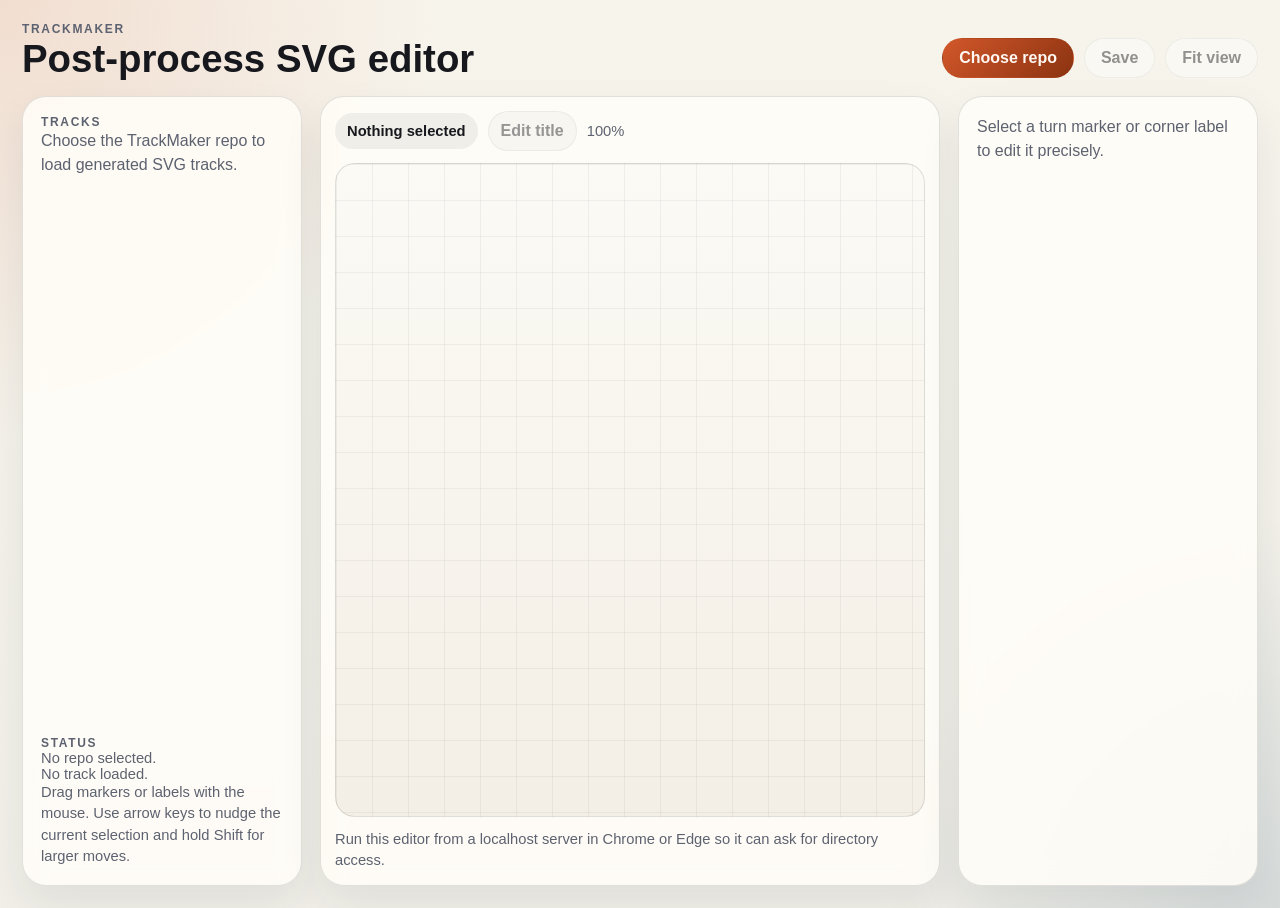
<file: editor/index.html>
<!DOCTYPE html>
<html lang="en">
  <head>
    <meta charset="utf-8" />
    <meta name="viewport" content="width=device-width, initial-scale=1" />
    <title>TrackMaker Editor</title>
    <link rel="stylesheet" href="./styles.css" />
  </head>
  <body>
    <div class="app-shell">
      <header class="topbar">
        <div>
          <p class="eyebrow">TrackMaker</p>
          <h1>Post-process SVG editor</h1>
        </div>
        <div class="toolbar">
          <button id="connectButton" class="button button-primary">Choose repo</button>
          <button id="saveButton" class="button" disabled>Save</button>
          <button id="fitButton" class="button" disabled>Fit view</button>
        </div>
      </header>

      <main class="layout">
        <aside class="panel sidebar">
          <section>
            <p class="panel-label">Tracks</p>
            <div id="trackList" class="track-list empty-state">
              Choose the TrackMaker repo to load generated SVG tracks.
            </div>
          </section>
          <section class="sidebar-meta">
            <p class="panel-label">Status</p>
            <p id="repoLabel" class="meta-line">No repo selected.</p>
            <p id="trackMeta" class="meta-line">No track loaded.</p>
            <p class="shortcut-note">
              Drag markers or labels with the mouse. Use arrow keys to nudge the current selection and hold Shift for larger moves.
            </p>
          </section>
        </aside>

        <section class="panel canvas-panel">
          <div class="canvas-toolbar">
            <span id="selectionLabel" class="selection-pill">Nothing selected</span>
            <button id="selectTitleButton" class="button button-quiet" disabled>Edit title</button>
            <span id="zoomLabel" class="meta-line">100%</span>
          </div>
          <div id="canvasViewport" class="canvas-viewport">
            <div id="canvasStage" class="canvas-stage"></div>
          </div>
          <p id="statusMessage" class="status-line">
            Run this editor from a localhost server in Chrome or Edge so it can ask for directory access.
          </p>
        </section>

        <aside class="panel inspector">
          <section id="emptyInspector" class="empty-state">
            Select a turn marker or corner label to edit it precisely.
          </section>

          <section id="markerInspector" class="inspector-section hidden">
            <p class="panel-label">Turn marker</p>
            <label class="field">
              <span>Turn</span>
              <input id="markerTurn" type="text" readonly />
            </label>
            <label class="field">
              <span>X</span>
              <input id="markerX" type="number" step="0.1" />
            </label>
            <label class="field">
              <span>Y</span>
              <input id="markerY" type="number" step="0.1" />
            </label>
            <button id="resetMarkerButton" class="button button-secondary">Reset marker</button>
          </section>

          <section id="titleInspector" class="inspector-section hidden">
            <p class="panel-label">Track title</p>
            <label class="field field-inline">
              <span>Visible</span>
              <input id="titleVisible" type="checkbox" />
            </label>
            <label class="field">
              <span>X</span>
              <input id="titleX" type="number" step="0.1" />
            </label>
            <label class="field">
              <span>Y</span>
              <input id="titleY" type="number" step="0.1" />
            </label>
            <label class="field">
              <span>Font family</span>
              <input id="titleFontFamily" type="text" placeholder="Inter, Arial, sans-serif" />
            </label>
            <label class="field">
              <span>Font size</span>
              <input id="titleFontSize" type="number" step="0.5" min="1" placeholder="34" />
            </label>
            <button id="resetTitleButton" class="button button-secondary">Reset title settings</button>
          </section>

          <section id="labelInspector" class="inspector-section hidden">
            <p class="panel-label">Corner label</p>
            <label class="field">
              <span>Text</span>
              <textarea id="labelName" rows="4"></textarea>
            </label>
            <label class="field">
              <span>Anchor</span>
              <select id="labelAnchor">
                <option value="middle">Center</option>
                <option value="start">Left</option>
                <option value="end">Right</option>
              </select>
            </label>
            <label class="field">
              <span>X</span>
              <input id="labelX" type="number" step="0.1" />
            </label>
            <label class="field">
              <span>Y</span>
              <input id="labelY" type="number" step="0.1" />
            </label>
            <label class="field">
              <span>Font family for all labels</span>
              <input id="labelFontFamily" type="text" placeholder="Inter, Arial, sans-serif" />
            </label>
            <label class="field">
              <span>Font size for all labels</span>
              <input id="labelFontSize" type="number" step="0.5" min="1" placeholder="18" />
            </label>
            <button id="resetLabelButton" class="button button-secondary">Reset label overrides</button>
          </section>
        </aside>
      </main>
    </div>

    <script type="module" src="./app.js"></script>
  </body>
</html>
</file>
<file: editor/styles.css>
:root {
  color-scheme: light;
  --bg: #f1efe8;
  --panel: rgba(255, 253, 247, 0.88);
  --panel-strong: #fffdf7;
  --ink: #16181d;
  --muted: #5d6270;
  --line: rgba(22, 24, 29, 0.12);
  --accent: #d2572a;
  --accent-deep: #8b3311;
  --track-shadow: 0 24px 60px rgba(26, 34, 46, 0.12);
  --panel-shadow: 0 18px 40px rgba(26, 34, 46, 0.08);
}

* {
  box-sizing: border-box;
}

body {
  margin: 0;
  min-height: 100vh;
  font-family: "Space Grotesk", "Segoe UI", sans-serif;
  color: var(--ink);
  background:
    radial-gradient(circle at top left, rgba(210, 87, 42, 0.14), transparent 28%),
    radial-gradient(circle at bottom right, rgba(16, 72, 117, 0.12), transparent 25%),
    linear-gradient(180deg, #f7f4ec, var(--bg));
}

.app-shell {
  min-height: 100vh;
  padding: 22px;
}

.topbar {
  display: flex;
  align-items: end;
  justify-content: space-between;
  gap: 20px;
  margin-bottom: 18px;
}

.eyebrow,
.panel-label {
  margin: 0;
  font-size: 0.75rem;
  font-weight: 700;
  letter-spacing: 0.14em;
  text-transform: uppercase;
  color: var(--muted);
}

h1 {
  margin: 4px 0 0;
  font-size: clamp(1.7rem, 3vw, 2.4rem);
  line-height: 1;
}

.layout {
  display: grid;
  grid-template-columns: 280px minmax(0, 1fr) 300px;
  gap: 18px;
  min-height: calc(100vh - 110px);
}

.panel {
  border: 1px solid var(--line);
  border-radius: 24px;
  background: var(--panel);
  backdrop-filter: blur(12px);
  box-shadow: var(--panel-shadow);
}

.sidebar,
.inspector {
  padding: 18px;
  display: flex;
  flex-direction: column;
  gap: 18px;
}

.canvas-panel {
  padding: 14px;
  display: flex;
  flex-direction: column;
  gap: 12px;
}

.canvas-toolbar,
.toolbar {
  display: flex;
  align-items: center;
  gap: 10px;
  flex-wrap: wrap;
}

.toolbar {
  justify-content: flex-end;
}

.button {
  appearance: none;
  border: 1px solid var(--line);
  border-radius: 999px;
  padding: 10px 16px;
  font: inherit;
  font-weight: 600;
  background: rgba(255, 255, 255, 0.85);
  color: var(--ink);
  cursor: pointer;
  transition: transform 120ms ease, background 120ms ease, border-color 120ms ease;
}

.button:hover:not(:disabled) {
  transform: translateY(-1px);
  border-color: rgba(22, 24, 29, 0.24);
}

.button:disabled {
  cursor: not-allowed;
  opacity: 0.45;
}

.button-primary {
  background: linear-gradient(135deg, var(--accent), var(--accent-deep));
  border-color: transparent;
  color: #fff7f2;
}

.button-quiet {
  padding-inline: 12px;
  background: rgba(22, 24, 29, 0.06);
}

.button-secondary {
  width: 100%;
}

.track-list {
  display: flex;
  flex-direction: column;
  gap: 10px;
  min-height: 180px;
}

.track-button {
  width: 100%;
  padding: 12px 14px;
  border: 1px solid var(--line);
  border-radius: 18px;
  background: rgba(255, 255, 255, 0.72);
  text-align: left;
  cursor: pointer;
}

.track-button.is-active {
  border-color: rgba(210, 87, 42, 0.48);
  background: rgba(210, 87, 42, 0.1);
}

.track-name {
  display: block;
  font-weight: 700;
}

.track-path,
.meta-line,
.shortcut-note,
.status-line {
  margin: 0;
  font-size: 0.92rem;
  color: var(--muted);
}

.shortcut-note,
.status-line {
  line-height: 1.45;
}

.canvas-viewport {
  position: relative;
  overflow: hidden;
  flex: 1;
  min-height: 580px;
  border-radius: 20px;
  border: 1px solid var(--line);
  background:
    linear-gradient(90deg, rgba(22, 24, 29, 0.05) 1px, transparent 1px),
    linear-gradient(rgba(22, 24, 29, 0.05) 1px, transparent 1px),
    linear-gradient(180deg, #fcfaf5, #f3efe6);
  background-size: 36px 36px, 36px 36px, auto;
  cursor: grab;
}

.canvas-viewport.is-panning {
  cursor: grabbing;
}

.canvas-stage {
  position: absolute;
  left: 0;
  top: 0;
  transform-origin: top left;
  will-change: transform;
  box-shadow: var(--track-shadow);
}

.canvas-stage svg {
  display: block;
  overflow: visible;
}

.selection-pill {
  display: inline-flex;
  align-items: center;
  min-height: 36px;
  padding: 0 12px;
  border-radius: 999px;
  background: rgba(22, 24, 29, 0.06);
  font-size: 0.92rem;
  font-weight: 600;
}

.inspector-section {
  display: flex;
  flex-direction: column;
  gap: 12px;
}

.field {
  display: flex;
  flex-direction: column;
  gap: 6px;
  font-size: 0.9rem;
}

.field span {
  font-weight: 600;
}

.field-inline {
  flex-direction: row;
  align-items: center;
  justify-content: space-between;
}

.field-inline input[type="checkbox"] {
  width: auto;
  transform: scale(1.1);
}

.field input,
.field textarea,
.field select {
  width: 100%;
  border: 1px solid rgba(22, 24, 29, 0.16);
  border-radius: 14px;
  padding: 10px 12px;
  font: inherit;
  background: var(--panel-strong);
}

.field textarea {
  resize: vertical;
  min-height: 110px;
}

.empty-state {
  color: var(--muted);
  line-height: 1.5;
}

.hidden {
  display: none;
}

.sidebar-meta {
  margin-top: auto;
}

.is-selected {
  filter: drop-shadow(0 0 0 rgba(0, 0, 0, 0));
}

.editor-marker {
  cursor: grab;
}

.editor-label {
  cursor: grab;
}

.editor-title {
  cursor: grab;
}

.editor-marker.is-selected circle {
  stroke: var(--accent);
  stroke-width: 4px;
}

.editor-label.is-selected text {
  stroke: var(--accent);
  stroke-width: 6px;
}

.editor-title.is-selected text {
  fill: var(--accent-deep);
}

@media (max-width: 1180px) {
  .layout {
    grid-template-columns: 1fr;
  }

  .canvas-viewport {
    min-height: 480px;
  }
}
</file>
